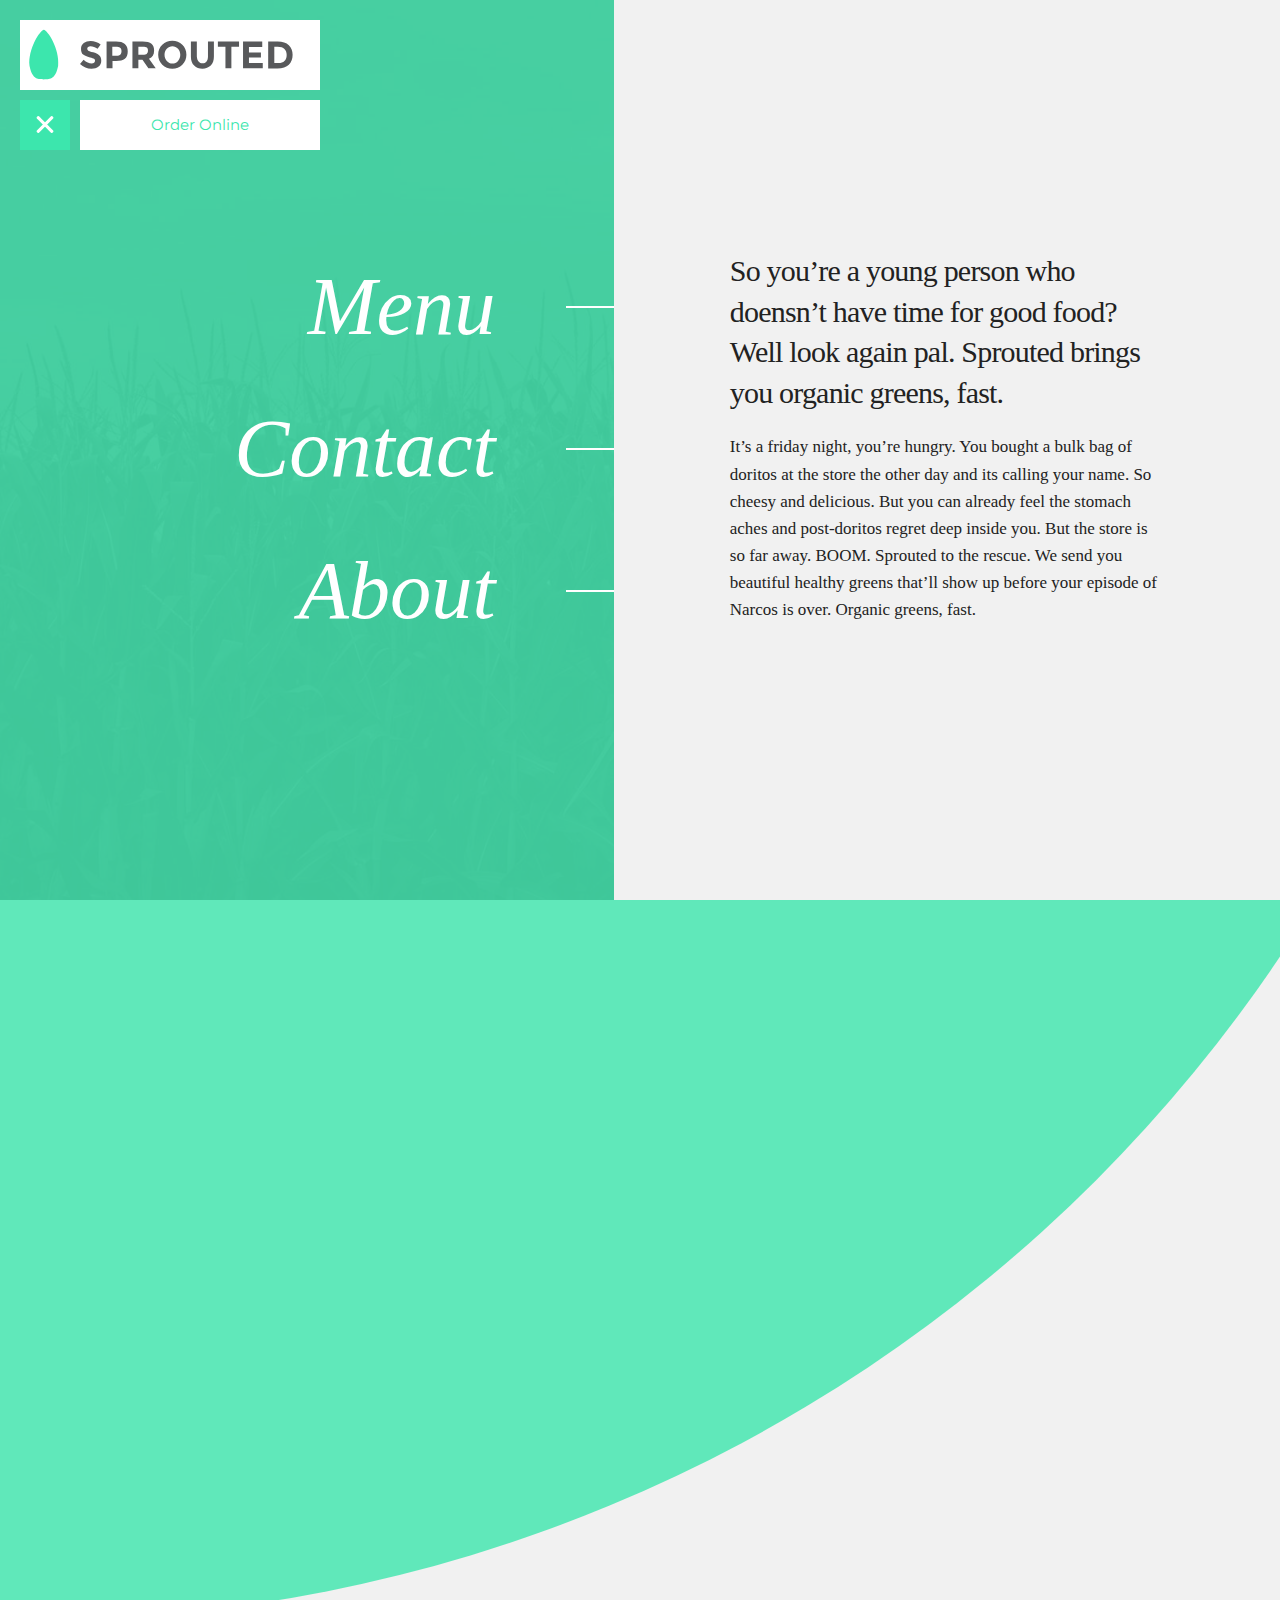
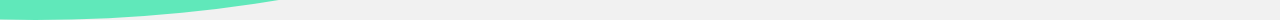
<file: index.html>
<!doctype HTML>
<html>

<head>
    <meta charset="utf-8">
    <title>Sprouted</title>
    <meta name="description" content="">
    <meta name="author" content="">
    <meta name="viewport" content="width=device-width, initial-scale=1">
    <link href='https://fonts.googleapis.com/css?family=Montserrat:400,700' rel='stylesheet' type='text/css'>
    <link rel="stylesheet" href="css/normalize.css">
    <link rel="stylesheet" href="css/skeleton.css">
    <link rel="stylesheet" href="css/styles.css">
    <script src="js/vendor/modernizr.js"></script>
</head>

<body>
    <div class="container">
        <div class="tall">
            <div class="one-half column tall left-side">
                <div class="nav-section">
                    <div class="top-nav">
                        <h1 class="logo">
                            <img src="img/sprouted.svg">
                        </h1>
                        <div class="button-container">
                            <div id="nav-scaler"></div>
                            <div class="nav-buttons nav-toggle" id="toggle-box">
                                <div class="nav-holder">
                                    <div id="nav-toggle">
                                        <span></span>
                                    </div>
                                </div>
                            </div>

                            <div class="nav-buttons order-button center-inside" id="order-button">
                                <p id="order-text">Order Online</p>
                                <div class="order-hide hidden" id="cart-icon">
                                    <svg version="1.1" xmlns="http://www.w3.org/2000/svg" xmlns:xlink="http://www.w3.org/1999/xlink" x="0px" y="0px"
                                	 viewBox="0 0 89.7 48.5" style="enable-background:new 0 0 89.7 48.5;" xml:space="preserve">
                                        <g id="background">
                                        </g>
                                        <g id="Layer_1">
                                        	<polygon class="st8 " points="65.3,17.5 61.3,17.5 54.6,32.3 37.2,32.3 27.8,10.9 27.8,10.9 17.4,10.9 17.4,14.3 25.3,14.3
                                        		34.7,35.7 34.7,35.7 34.7,35.7 57,35.7 57,35.7 57,35.7 	"/>
                                        	<circle class="st8" cx="37.3" cy="40.3" r="3"/>
                                        	<circle class="st8" cx="54.2" cy="40.3" r="3"/>
                                        	<path class="st8" d="M45.9,28.3c1.9,0,4.6,0.4,5.7-5.4c0.7-6.8-4.2-14.1-5.7-14.3c-1.5,0.2-6.3,7.5-5.7,14.3
                                        		C41.3,28.7,43.9,28.3,45.9,28.3z"/>
                                        </g>
                                        <g id="Isolation_Mode">
                                        </g>
                                    </svg>
                            </div>
                            </div>
                        </div>
                    </div>

                    <nav class="hidden-nav">
                        <ul>
                            <li class="menu-button" data-name="menu">
                                Menu
                            </li>
                            <li class="contact-button" data-name="contact">
                                Contact
                            </li>
                            <li class="about-button" data-name="about">
                                About
                            </li>
                        </ul>
                    </nav>

                </div>

                <div class="left-content center-inside">
                    <div class="contact-content center-inside hidden">
                        <div class="left-content-container ten columns">
                            <div class="contact-info">
                                <img class="map" src="img/map.jpg" alt="map of sprouted"></img>
                                <h2 class="item-name">Delivery Area</h2>
                            </div>
                        </div>
                    </div>

                    <div class="menu-content center-inside hidden">
                        <div class="left-content-container ten columns">
                            <div class="item-info">
                                <img class="item-image" src="img/food.jpg" alt="picture of food item">
                                </img>
                                <h2 class="item-name" id="item-name">Farmyard Blend</h2>
                                <h4 class="item-category local">Local</h4>
                                <h4 class="item-category organic">Organic</h4>
                                <h4 class="item-category protein">Protein</h4>
                            </div>
                        </div>
                    </div>

                    <div class="about-content hidden">
                        <div class="about-content hunter-container">
                            <img class="hunter" src="img/ceo.png" alt="map of CEO"></img>
                        </div>
                    </div>
                </div>

            </div>


            <div class="one-half tall right-side center-inside">
                <div class="center-inside index-content">
                    <div class="eight columns row intro-text">
                        <h4>So you&#8217;re a young person who doensn&#8217;t have time for good food? Well look again pal. Sprouted brings you organic greens, fast.</h4>
                        <p>It&#8217;s a friday night, you&#8217;re hungry. You bought a bulk bag of doritos at the store the other day and its calling your name. So cheesy and delicious. But you can already feel the stomach aches and post-doritos regret deep inside you.
                            But the store is so far away. BOOM. Sprouted to the rescue. We send you beautiful healthy greens that&#8217;ll show up before your episode of Narcos is over. Organic greens, fast.</p>
                    </div>
                </div>

                <div class="center-inside hidden contact-content">
                    <div class="eight columns row intro-text">
                        <h1 class="phone">416-EAT-KALE</h1>
                        <h3 class="email">sprouted@greens.ca</h3>
                        <p>We can talk at pretty much anytime okay? Call us at 3am and we will probably still be up munching on from fresh asparagus. If we don’t pick up feel free to leave us a wonderful voicemail</p>
                    </div>
                </div>

                <div class="hidden menu-content">
                    <div class="menu-nav">
                        <ul>
                            <li class="lunch-button four columns" data-name="lunch">Lunch</li>
                            <li class="dinner-button active-menu four columns" data-name="dinner">Dinner</li>
                            <li class="drink-button four columns" data-name="drink">Drinks</li>
                        </ul>
                    </div>
                    <div class="eight columns row menu-container">

                        <div class="menu-pane lunch-menu hidden">
                            <section class="menu-section">
                                <h3>SALADWICHES</h3>
                                <ul class="menu-list">
                                    <li class="menu-item" data-name="Vegann Medley" data-itemID="0">
                                        <h5>Vegan Medley</h5>
                                        <p>Our favourite vegans are in this dish. Oops, I mean they created it.</p>
                                    </li>
                                    <li class="menu-item" data-name="Ceaser (Sand)witch" data-itemID="1">
                                        <h5>Ceaser (Sand)witch</h5>
                                        <p>Imagine if ceaser and a witch had a baby but without the warts.</p>
                                    </li>
                                    <li class="menu-item" data-name="Garden Smash"  data-itemID="2">
                                        <h5>Garden Smash</h5>
                                        <p>We smash together everything we find in the garden to bring this to you.</p>
                                    </li>
                                </ul>
                            </section>
                            <section class="menu-section">
                                <h3>(VEGAN) BURGERS</h3>
                                <ul class="menu-list">
                                    <li class="menu-item" data-name="Not Elk Burger" data-itemID="3">
                                        <h5>Not Elk Burger</h5>
                                        <p>This is 100% vegan, we swear. Not Elk. Charlie did not shoot it this morning. Honestly he didn't.</p>
                                    </li>
                                    <li class="menu-item" data-name="Cheeseburger" data-itemID="4">
                                        <h5>Cheeseburger</h5>
                                        <p>No, not a burger with cheese. This is literally a hunk of cheese between two buns. But it's not grilled cheese.</p>
                                    </li>

                                </ul>
                            </section>
                        </div>

                        <div class="menu-pane dinner-menu">
                            <section class="menu-section">
                                <h3>SANDWICHES</h3>
                                <ul class="menu-list">
                                    <li class="menu-item selected-item" data-name="Farmyard Blend" data-itemID="7">
                                        <h5>Farmyard Blend</h5>
                                        <p>Bunch of random animals like cow, pig, duck. Jk its vegan stuff served on a bed of self gloating</p>
                                    </li>
                                    <li class="menu-item" data-name="Nice Buns" data-itemID="5">
                                        <h5>Nice Buns</h5>
                                        <p>Hey there good lookin, eat this sandwich. Saucy and delicious mix of capers, kale and tomato sauce.</p>
                                    </li>
                                    <li class="menu-item" data-name="Sandy Cheeks" data-itemID="6">
                                        <h5>Sandy Cheeks</h5>
                                        <p>If the squirrel from spongebob could make a sandwich it would taste like this.</p>
                                    </li>
                                </ul>
                            </section>
                            <section class="menu-section">
                                <h3>SALADS</h3>
                                <ul class="menu-list">
                                    <li class="menu-item" data-name="By the She Shore" data-itemID="8">
                                        <h5>By the She Shore</h5>
                                        <p>The newest fake fish technology went into the creation of this salad. Sea Shells instead of Croutons.</p>
                                    </li>
                                    <li class="menu-item" data-name="Salad" data-itemID="9">
                                        <h5>Salad</h5>
                                        <p>For the minimalists. It&#8217;s just kale in a bowl.</p>
                                    </li>
                                    <li class="menu-item" data-name="Yummy Yummy, Fruit Salad" data-itemID="10">
                                        <h5>Yummy Yummy, Fruit Salad</h5>
                                        <p>There are more fruits than you probably know exist honestly.</p>
                                    </li>
                                </ul>
                            </section>
                        </div>

                        <div class="menu-pane drink-menu hidden">
                            <section class="menu-section">
                                <h3>SMOOTHIES</h3>
                                <ul class="menu-list">
                                    <li class="menu-item" data-name="Smoothies Moves" data-itemID="11">
                                        <h5>Smoothies Moves</h5>
                                        <p>For you sweet talking folks who need a drink that is as smooth as they are ;) Also a great laxitive.</p>
                                    </li>
                                    <li class="menu-item" data-name="Oops not Organic" data-itemID="12">
                                        <h5>Oops not Organic</h5>
                                        <p>Literally the only thing on the menu thats not organic. But this banana based smoothy might also be the best tasting thing here. Weird Coincidence.</p>
                                    </li>
                                </ul>
                            </section>
                            <section class="menu-section">
                                <h3>DAILY JUICE</h3>
                                <ul class="menu-list">
                                    <li class="menu-item" data-name="Juice of the Day" data-itemID="13">
                                        <h5>Juice of the Day</h5>
                                        <p>We send Dan out to run around and pick fresh fruits and veggies for this juice on the daily.</p>
                                    </li>
                                </ul>
                            </section>
                        </div>

                    </div>
                </div>

                <div class="center-inside hidden about-content">
                    <div class="eight columns row intro-text">
                        <h1>About Sprouted</h1>
                        <p>Sprouted has been around for about three weeks now. We were going to put one of those Est. 1943 things to make our site look cool but we thought "Est. Three Weeks Ago" would look kinda weird. Anyways it's been an amazing few weeks. So three weeks ago our amazing CEO Hunter Caron decided that it was too hard to get good healthy vegan food quickly and easily. Which is where the idea for sprouted came in. Would more people eat vegan if the amazing food was right there at their fingertips? We thought so and now here we are.</p>
                    </div>
                </div>
            </div>
        </div>
    </div>
    <script src="https://ajax.googleapis.com/ajax/libs/jquery/2.1.3/jquery.min.js"></script>
    <script src="js/script.js"></script>
</body>

</html>
</file>
<file: css/skeleton.css>
/*
* Skeleton V2.0.4
* Copyright 2014, Dave Gamache
* www.getskeleton.com
* Free to use under the MIT license.
* http://www.opensource.org/licenses/mit-license.php
* 12/29/2014
*/


/* Table of contents
––––––––––––––––––––––––––––––––––––––––––––––––––
- Grid
- Base Styles
- Typography
- Links
- Buttons
- Forms
- Lists
- Code
- Tables
- Spacing
- Utilities
- Clearing
- Media Queries
*/


/* Grid
–––––––––––––––––––––––––––––––––––––––––––––––––– */
.container {
  position: relative;
  width: 100%;
  margin: 0 auto;
  padding: 0 20px;
  box-sizing: border-box; }
.column,
.columns {
  width: 100%;
  float: left;
  box-sizing: border-box; }

/* For devices larger than 400px */
@media (min-width: 400px) {
  .container {
    /*width: 65%;*/
    padding: 0; }
}

/* For devices larger than 550px */
@media (min-width: 550px) {
  .container {
     /*width: 80%*/
    }
  .column,
  .columns {
    margin-left: 4%; }
  .column:first-child,
  .columns:first-child {
    margin-left: 0; }

  .one.column,
  .one.columns                    { width: 4.66666666667%; }
  .two.columns                    { width: 13.3333333333%; }
  .three.columns                  { width: 22%;            }
  .four.columns                   { width: 30.6666666667%; }
  .five.columns                   { width: 39.3333333333%; }
  .six.columns                    { width: 48%;            }
  .seven.columns                  { width: 56.6666666667%; }
  .eight.columns                  { width: 65.3333333333%; }
  .nine.columns                   { width: 74.0%;          }
  .ten.columns                    { width: 82.6666666667%; }
  .eleven.columns                 { width: 91.3333333333%; }
  .twelve.columns                 { width: 100%; margin-left: 0; }

  .one-third.column               { width: 30.6666666667%; }
  .two-thirds.column              { width: 65.3333333333%; }

  .one-half.column                { width: 48%; }

  /* Offsets */
  .offset-by-one.column,
  .offset-by-one.columns          { margin-left: 8.66666666667%; }
  .offset-by-two.column,
  .offset-by-two.columns          { margin-left: 17.3333333333%; }
  .offset-by-three.column,
  .offset-by-three.columns        { margin-left: 26%;            }
  .offset-by-four.column,
  .offset-by-four.columns         { margin-left: 34.6666666667%; }
  .offset-by-five.column,
  .offset-by-five.columns         { margin-left: 43.3333333333%; }
  .offset-by-six.column,
  .offset-by-six.columns          { margin-left: 52%;            }
  .offset-by-seven.column,
  .offset-by-seven.columns        { margin-left: 60.6666666667%; }
  .offset-by-eight.column,
  .offset-by-eight.columns        { margin-left: 69.3333333333%; }
  .offset-by-nine.column,
  .offset-by-nine.columns         { margin-left: 78.0%;          }
  .offset-by-ten.column,
  .offset-by-ten.columns          { margin-left: 86.6666666667%; }
  .offset-by-eleven.column,
  .offset-by-eleven.columns       { margin-left: 95.3333333333%; }

  .offset-by-one-third.column,
  .offset-by-one-third.columns    { margin-left: 34.6666666667%; }
  .offset-by-two-thirds.column,
  .offset-by-two-thirds.columns   { margin-left: 69.3333333333%; }

  .offset-by-one-half.column,
  .offset-by-one-half.columns     { margin-left: 52%; }

}


/* Base Styles
–––––––––––––––––––––––––––––––––––––––––––––––––– */
/* NOTE
html is set to 62.5% so that all the REM measurements throughout Skeleton
are based on 10px sizing. So basically 1.5rem = 15px :) */
html {
  font-size: 62.5%; }
body {
  font-size: 1.5em; /* currently ems cause chrome bug misinterpreting rems on body element */
  line-height: 1.6;
  font-weight: 400;
  font-family: Baskerville, "Baskerville Old Face", "Goudy Old Style", Garamond, "Times New Roman", serif;
  color: #222; }


/* Typography
–––––––––––––––––––––––––––––––––––––––––––––––––– */
h1, h2, h3, h4, h5, h6 {
  margin-top: 0;
  margin-bottom: 2rem;
  font-weight: 300; }
h1 { font-size: 4.0rem; line-height: 1.2;  letter-spacing: -.1rem;}
h2 { font-size: 3.6rem; line-height: 1.25; letter-spacing: -.1rem; }
h3 { font-size: 3.0rem; line-height: 1.3;  letter-spacing: -.1rem; }
h4 { font-size: 2.4rem; line-height: 1.35; letter-spacing: -.08rem; }
h5 { font-size: 1.8rem; line-height: 1.5;  letter-spacing: -.05rem; }
h6 { font-size: 1.5rem; line-height: 1.6;  letter-spacing: 0; }

/* Larger than phablet */
@media (min-width: 550px) {
  h1 { font-size: 5.0rem; }
  h2 { font-size: 4.2rem; }
  h3 { font-size: 3.6rem; }
  h4 { font-size: 3.0rem; }
  h5 { font-size: 2.4rem; }
  h6 { font-size: 1.5rem; }
}

p {
    font-size: 1.7rem;
  margin-top: 0; }


/* Links
–––––––––––––––––––––––––––––––––––––––––––––––––– */
a {
  color: #1EAEDB; }
a:hover {
  color: #0FA0CE; }


/* Buttons
–––––––––––––––––––––––––––––––––––––––––––––––––– */
.button,
button,
input[type="submit"],
input[type="reset"],
input[type="button"] {
  display: inline-block;
  height: 38px;
  padding: 0 30px;
  color: #555;
  text-align: center;
  font-size: 11px;
  font-weight: 600;
  line-height: 38px;
  letter-spacing: .1rem;
  text-transform: uppercase;
  text-decoration: none;
  white-space: nowrap;
  background-color: transparent;
  border-radius: 4px;
  border: 1px solid #bbb;
  cursor: pointer;
  box-sizing: border-box; }
.button:hover,
button:hover,
input[type="submit"]:hover,
input[type="reset"]:hover,
input[type="button"]:hover,
.button:focus,
button:focus,
input[type="submit"]:focus,
input[type="reset"]:focus,
input[type="button"]:focus {
  color: #333;
  border-color: #888;
  outline: 0; }
.button.button-primary,
button.button-primary,
input[type="submit"].button-primary,
input[type="reset"].button-primary,
input[type="button"].button-primary {
  color: #FFF;
  background-color: #33C3F0;
  border-color: #33C3F0; }
.button.button-primary:hover,
button.button-primary:hover,
input[type="submit"].button-primary:hover,
input[type="reset"].button-primary:hover,
input[type="button"].button-primary:hover,
.button.button-primary:focus,
button.button-primary:focus,
input[type="submit"].button-primary:focus,
input[type="reset"].button-primary:focus,
input[type="button"].button-primary:focus {
  color: #FFF;
  background-color: #1EAEDB;
  border-color: #1EAEDB; }


/* Forms
–––––––––––––––––––––––––––––––––––––––––––––––––– */
input[type="email"],
input[type="number"],
input[type="search"],
input[type="text"],
input[type="tel"],
input[type="url"],
input[type="password"],
textarea,
select {
  height: 38px;
  padding: 6px 10px; /* The 6px vertically centers text on FF, ignored by Webkit */
  background-color: #fff;
  border: 1px solid #D1D1D1;
  border-radius: 4px;
  box-shadow: none;
  box-sizing: border-box; }
/* Removes awkward default styles on some inputs for iOS */
input[type="email"],
input[type="number"],
input[type="search"],
input[type="text"],
input[type="tel"],
input[type="url"],
input[type="password"],
textarea {
  -webkit-appearance: none;
     -moz-appearance: none;
          appearance: none; }
textarea {
  min-height: 65px;
  padding-top: 6px;
  padding-bottom: 6px; }
input[type="email"]:focus,
input[type="number"]:focus,
input[type="search"]:focus,
input[type="text"]:focus,
input[type="tel"]:focus,
input[type="url"]:focus,
input[type="password"]:focus,
textarea:focus,
select:focus {
  border: 1px solid #33C3F0;
  outline: 0; }
label,
legend {
  display: block;
  margin-bottom: .5rem;
  font-weight: 600; }
fieldset {
  padding: 0;
  border-width: 0; }
input[type="checkbox"],
input[type="radio"] {
  display: inline; }
label > .label-body {
  display: inline-block;
  margin-left: .5rem;
  font-weight: normal; }


/* Lists
–––––––––––––––––––––––––––––––––––––––––––––––––– */
ul {
  list-style: circle inside; }
ol {
  list-style: decimal inside; }
ol, ul {
  padding-left: 0;
  margin-top: 0; }
ul ul,
ul ol,
ol ol,
ol ul {
  margin: 1.5rem 0 1.5rem 3rem;
  font-size: 90%; }
li {
  margin-bottom: 1rem; }


/* Code
–––––––––––––––––––––––––––––––––––––––––––––––––– */
code {
  padding: .2rem .5rem;
  margin: 0 .2rem;
  font-size: 90%;
  white-space: nowrap;
  background: #F1F1F1;
  border: 1px solid #E1E1E1;
  border-radius: 4px; }
pre > code {
  display: block;
  padding: 1rem 1.5rem;
  white-space: pre; }


/* Tables
–––––––––––––––––––––––––––––––––––––––––––––––––– */
th,
td {
  padding: 12px 15px;
  text-align: left;
  border-bottom: 1px solid #E1E1E1; }
th:first-child,
td:first-child {
  padding-left: 0; }
th:last-child,
td:last-child {
  padding-right: 0; }


/* Spacing
–––––––––––––––––––––––––––––––––––––––––––––––––– */
button,
.button {
  margin-bottom: 1rem; }
input,
textarea,
select,
fieldset {
  margin-bottom: 1.5rem; }
pre,
blockquote,
dl,
figure,
table,
p,
ul,
ol,
form {
  margin-bottom: 2.5rem; }


/* Utilities
–––––––––––––––––––––––––––––––––––––––––––––––––– */
.u-full-width {
  width: 100%;
  box-sizing: border-box; }
.u-max-full-width {
  max-width: 100%;
  box-sizing: border-box; }
.u-pull-right {
  float: right; }
.u-pull-left {
  float: left; }


/* Misc
–––––––––––––––––––––––––––––––––––––––––––––––––– */
hr {
  margin-top: 3rem;
  margin-bottom: 3.5rem;
  border-width: 0;
  border-top: 1px solid #E1E1E1; }


/* Clearing
–––––––––––––––––––––––––––––––––––––––––––––––––– */

/* Self Clearing Goodness */
.container:after,
.row:after,
.u-cf {
  content: "";
  display: table;
  clear: both; }


/* Media Queries
–––––––––––––––––––––––––––––––––––––––––––––––––– */
/*
Note: The best way to structure the use of media queries is to create the queries
near the relevant code. For example, if you wanted to change the styles for buttons
on small devices, paste the mobile query code up in the buttons section and style it
there.
*/


/* Larger than mobile */
@media (min-width: 400px) {}

/* Larger than phablet (also point when grid becomes active) */
@media (min-width: 550px) {}

/* Larger than tablet */
@media (min-width: 750px) {}

/* Larger than desktop */
@media (min-width: 1000px) {}

/* Larger than Desktop HD */
@media (min-width: 1200px) {}
</file>
<file: css/styles.css>
body {
    overflow: hidden;
    background-color: #F1F1F1;
}

.tall {
    height: 100%;
}

.container {
    height: 100vh;
}

body .hidden {
    display: none;
    opacity: 0;
}

.center-inside {
    display: -webkit-flex;
    display:         flex;
    -webkit-align-items: center;
    align-items: center;
    -webkit-justify-content: center;
    justify-content: center;
}

.left-side {
    background-color: #58595B;
    padding-left: 20px;
    background-image: url("../img/corn-grey.jpg");
    background-size: cover;
}




/*
Stuff
*/

#nav-toggle span, #nav-toggle span:before, #nav-toggle span:after {
  cursor: pointer;
  border-radius: 1px;
  height: 3px;
  width: 22px;
  background: white;
  position: absolute;
  display: block;
  content: '';
  top: 10px;
}
#nav-toggle span:before {
  top: -7px;
}
#nav-toggle span:after {
  top: 7px;
}

#nav-toggle span, #nav-toggle span:before, #nav-toggle span:after {
  transition: all 0.25s ease-in-out;
}
#nav-toggle.active span {
  background-color: transparent;
}
#nav-toggle.active span:before, #nav-toggle.active span:after {
  top: 0;
}
#nav-toggle.active span:before {
  transform: rotate(45deg);
}
#nav-toggle.active span:after {
  transform: rotate(-45deg);
}

/*
Nav Stuff
*/

.top-nav {
    font-family: "Montserrat", "Gotham", "Helvetica", sans-serif;
    margin-top: 20px;
    width: 300px;
}

.logo {
    position: relative;
    background-color: white;
    height: 70px;
    margin-bottom: 10px;
    z-index: 2;
    cursor: pointer;

    -webkit-transition: all 0.55s ease;
	-moz-transition: all 0.55s ease;
	transition: all 0.55s ease;
}

.logo:hover {
    box-shadow: 0 4px 10px 0 rgba(0, 0, 0, 0.25);
    transform: scale(1.02);

    -webkit-transition: all 0.25s ease;
	-moz-transition: all 0.25s ease;
	transition: all 0.25s ease;
}

.button-container {
    display: flex;
}

.nav-buttons {
    background-color: #3CE6AD;
    height: 50px;
    z-index: 2;

    -webkit-transition: all 0.55s ease;
	-moz-transition: all 0.55s ease;
	transition: all 0.55s ease;
}

.nav-toggle {
    cursor: pointer;
    -webkit-user-select: none;
    user-select: none;
    position: relative;
    -webkit-flex: none;
    flex: none;
    width: 50px;
    margin-right: 10px;
}

.nav-buttons:hover {
	box-shadow: 0 4px 10px 0 rgba(0, 0, 0, 0.25);
    background-color: #38D9A3;
    transform: scale(1.03);

    -webkit-transition: all 0.25s ease;
	-moz-transition: all 0.25s ease;
	transition: all 0.25s ease;
}

.nav-buttons.nav-toggle:hover {
    transform: scale(1.05);
}

#nav-scaler {
    border-radius: 50%;
    opacity: 0.8;
    z-index: 1;
    position: absolute;
    margin-top: 15px;
    margin-left: 10px;
    width: 10px;
    height: 10px;
    background-color: #3CE6AD;
    -webkit-transition: all 0.5s ease;
	-moz-transition: all 0.35s ease;
	transition: all 0.35s ease;
}

.grow {
    transform: scale(300);

    -webkit-transition: all 0.35s ease;
	-moz-transition: all 0.35s ease;
	transition: all 0.35s ease;
}

.order-button {
    -webkit-flex: 1;
    flex: 1;
    text-align: center;
    cursor: pointer;
}

.order-button p {
    transform: scale(1);
    color: white;
    display: block;
    margin: 0;
    font-size: 1em;

    -webkit-transition: all 0.25s ease-in-out;
	-moz-transition: all 0.25s ease-in-out;
	transition: all 0.25s ease-in-out;
}

.order-button div {
    opacity: 1;
    transform: scale(1);

    background-repeat: no-repeat;
    background-position: center;
    width: 100%;
    height: 85%;

    -webkit-transition: all 0.25s ease-in-out;
	-moz-transition: all 0.25s ease-in-out;
	transition: all 0.25s ease-in-out;
}

svg {
    height: 100%;
}

.st0{fill:#F1F1F2;}
.st1{fill:#404041;}
.st2{fill:#3B3A3C;}
.st3{fill:#F1F1F1;}
.st4{fill:#FFFFFF;}
.st5{fill:#87AF9A;}
.st6{fill:#9CCCB2;}
.st7{fill:#3CE6AD;}
.st8{fill:#58595B;}
.st9{fill:#FFFFFF;stroke:#231F20;stroke-width:0.7067;stroke-miterlimit:10;}
.st10{fill:none;stroke:#231F20;stroke-width:2;stroke-miterlimit:10;}
.st11{fill:#F1F1F1;stroke:#FFFFFF;stroke-miterlimit:10;}
.st12{fill:#58595B;stroke:#58595B;stroke-miterlimit:10;}
.st13{fill:#3CE6AD;stroke:#3CE6AD;stroke-miterlimit:10;}

.white-cart {
    fill: #fff;
}

.order-button .order-hide {
    opacity: 0;
    transform: scale(0);

    -webkit-transition: all 0.2s ease-in-out;
	-moz-transition: all 0.2s ease-in-out;
	transition: all 0.2s ease-in-out;
}

.nav-holder {
    position: relative;
    margin-top: 13px;
    margin-left: 14px;
}

.right-side {
    position: relative;
    z-index: 2;
    background-color: #F1F1F1;
}

.intro-text h4 {
}

.nav-buttons.white:hover {
    background-color: #ebf9f4;
}

.white {
    background-color: white;

    -webkit-transition: all 0.25s ease;
	-moz-transition: all 0.25s ease;
	transition: all 0.25s ease;
}

.order-button .green-text {
    color: #3CE6AD;
}

nav {
    margin-top: 10vh;
    float: right;
    text-align: right;
    opacity: 1;
    transform: translate(0, 0) scale(1);
    -webkit-transition: all 0.25s ease-in-out 0s;
    transition: all 0.25s ease-in-out 0s;
}

.hidden-nav {
    opacity: 0;
    transform:  scale(0.5);
    transform-origin: 10px 60px;

    -webkit-transition: all 0.20s ease-in-out 0s;
    transition: all 0.20s ease-in-out 0s;
}

nav {
    position: relative;
    z-index: 2;
}

nav ul {
    list-style: none;
    float: right;
}

nav li {
    cursor: pointer;
    text-align: right;
    padding-right: 0;
    float: right;
    font-style: italic;
    position: relative;
    z-index: 3;
    margin-right: 20%;
    text-decoration: none;
    color: white;
    font-size: 5.5em;
    display: block;
}

nav li::before {
    content: "";
    position: absolute;
    width: 105%;
    bottom: 25px;
    right: 0;
    height: 0;
    background-color: white;
    visibility: hidden;
    -webkit-transform: scaleX(0);
    transform: scaleX(0);
    -webkit-transition: all 0.3s cubic-bezier(0.4, 0, 0.2, 1) 0s;
    transition: all 0.3s cubic-bezier(0.4, 0, 0.2, 1) 0s;
}

.contact-button::before {
    width: 98%;
}

nav li:hover::before {
    bottom: 30px;
    height: 2px;
    visibility: visible;
    -webkit-transform: scaleX(1);
    transform: scaleX(1);
}

nav li::after {
    position: absolute;
    z-index: 3;
    display: block;
    float: right;
    background-color: white;
    border-bottom: 0px solid orange;
    content: " ";
    width: 50px;
    height: 2px;
    top: 50%;
    right: -120px;
    z-index: 2;
    transition: all 0.25s ease-in;
}

.active-page-button {
    cursor: default;
    position: relative;
    z-index: 4;
}

.active-page-button::before {
    display: none;
}

.active-page-button::after {
    position: absolute;
    opacity: 0.7;
    z-index: 3;
    top: 0;
    width: 200%;
    height: 100%;
    transition: all 0.25s ease-in;
}


/*
Contact Page
*/

.left-content {
    position: absolute;
    z-index: 0;
    width: 46%;
    margin-top: 0;
    padding-top: 10vh;
}

.contact-info {
    font-family: "Montserrat", "Gotham", "Helvetica", sans-serif;
    color: white;
    width: 75%;
    margin-left: -10px;
}

.contact-info h2 {
    margin: 5px 0 5px 0;
    font-size: 2.2rem;
}

.contact-content {
    position: relative;
    z-index: -900;
}

.left-content-container {
    display: -webkit-flex;
    display:         flex;
    -webkit-justify-content: center;
    justify-content: center;
}

.map {
    position: relative;
    width: 100%;
    height: 100%;
    margin: 0 auto;

    background-color: white;
    border: 10px solid white;
    z-index: -100;
}

.phone, .email {
    font-family: "Montserrat", "Gotham", "Helvetica", sans-serif;
    color: #666;
    font-size: 2.4rem;
    margin-bottom: 30px;
}

.phone {
    margin: 0;
    font-size: 5rem;
}

/*
Menu Page
*/

.menu-content {
    width: 100%;
    height: 100%;
    display: -webkit-flex;
    display:         flex;
    -webkit-justify-content: center;
    justify-content: center;
}

.menu-nav {
    position: absolute;
    width: 100%;
    height: auto;
    z-index: 3;
}

.menu-nav ul {
    list-style: none;
    text-align: center;
    background-color: #3CE6AD;
    height: 85px;
}

.menu-nav li {
    cursor: pointer;
    background-color: #3CE6AD;
    padding: 30px 0;
    color: white;
    font-size: 1.6rem;
    font-family: "Montserrat", "Gotham", "Helvetica", sans-serif;
    -webkit-transition: all 0.25s ease;
	-moz-transition: all 0.25s ease;
	transition: all 0.25s ease;
}

.menu-nav li:hover {
    background-color: #38D9A3;

    -webkit-transition: all 0.25s ease;
	-moz-transition: all 0.25s ease;
	transition: all 0.25s ease;
}

ul .active-menu {
    background-color: #38D9A3;

    -webkit-transition: all 0.25s ease;
	-moz-transition: all 0.25s ease;
	transition: all 0.25s ease;
}

.menu-container {
    overflow-y: auto;
    overflow-x: auto;
    margin: 0 auto;
}

.menu-pane {
    opacity: 1;
    width: 100%;
    margin: 0 auto;
    margin-top: 85px;

    -webkit-transition: all 0.45s ease;
	-moz-transition: all 0.45s ease;
	transition: all 0.45s ease;
}

.menu-list {
    list-style: none;
    text-align: center;
    padding: 0 2%;
}

.menu-item {
    cursor: pointer;
    padding: 20px;
    transition: all 0.15s ease-in;
}

.menu-item:hover {
    background-color: #e5e5e5;
    cursor: pointer;
    padding: 20px;
}

.menu-item.selected-item {
    background-color: #ace6d3;
    transition: all 0.25s ease-in;
}

.menu-list h5{
    font-size: 1.9rem;
    margin-bottom: 8px;
    font-family: "Montserrat", "Gotham", "Helvetica", sans-serif;
}

.menu-list p {
    margin: 0 auto;
    font-style: italic;
    line-height: 1.35;
    font-size: 2rem;
    max-width: 400px;
}

.menu-section {
    color: #666;
    padding-top: 50px;
}

.menu-section h3 {
    text-align: center;
    font-size: 2.7rem;
    font-family: "Montserrat", "Gotham", "Helvetica", sans-serif;
}

.item-image {
    position: relative;
    width: 100%;
    margin: 0 auto;
    height: 100%;
    background-color: white;
    border: 10px solid white;
    z-index: -100;
}

.item-info {
    width: 80%;
    font-family: "Montserrat", "Gotham", "Helvetica", sans-serif;
    color: white;
    transform: translateY(0);

    -webkit-transition: all 0.3s ease;
	-moz-transition: all 0.3s ease;
	transition: all 0.3s ease;
}

.hide-info {
    transform: translateY(170%);

    -webkit-transition: all 0.3s ease;
	-moz-transition: all 0.3s ease;
	transition: all 0.3s ease;
}

.item-info h2 {
    margin: 15px 0 5px 0;
    font-size: 2.5rem;
}

.item-info h4 {
    margin: 8px 2px;
    font-size: 1.6rem;
    padding: 5px 10px;
    border: 2px solid white;
    display: inline-block;
}

/*
About Section
*/

.hunter-container {
    position: fixed;
    bottom: 0;
    left: 0;
    width: 50%;

    transform: translateY(0);

    -webkit-transition: all 0.25s ease;
	-moz-transition: all 0.25s ease;
	transition: all 0.25s ease;
}

.hunter {
    position: absolute;
    bottom: 0;
    left: 0;
    width: 100%;
}

@media screen and (max-width: 1000px) {

    body {
        overflow-x: hidden;
    }

    nav li:hover:before {
        bottom: 10px;
        height: 2px;
        visibility: visible;
        -webkit-transform: scaleX(1);
        transform: scaleX(1);
    }

    body {
        overflow-y: auto;

    }

    nav {
        width: 100%;
    }

    nav ul {
        width: 100%;
    }

    nav ul li::after{
        transform: rotateZ(90deg);
    }

    .tall {
        height: 50%;
    }

    .left-side, .right-side {
        height: 100%;
    }

    .right-side {
        z-index: 9;
        width: 100%;
    }

    nav ul li {
        display: inline-block;
        font-size: 4rem;
    }

    .active-page-button::after {
        position: absolute;
        opacity: 0.7;
        z-index: 3;
        top: 0;
        right: -55%;
        transform: rotateZ(0);
        width: 200%;
        height: 100%;
        transition: all 0.25s ease-in;
    }

    .intro-text {
        width: 90%;
        max-width: 600px;
    }

    #nav-scaler {
        opacity: 0.95;
    }

    .hunter-container {
        position: fixed;
        bottom: 50%;
        right: 0;
        left: auto;
        width: 50%;
    }




    .menu-tall .left-side {
        height: 400px;
    }

    .contact-info {
        position: fixed;
        right: 10%;
        top: 20px;
        width: 35%;
        margin-left: 0;
    }

    .menu-nav li {
        width: 33%;
    }

}

@media screen and (min-width: 700px) and (max-width: 1000px) {


    .left-content .menu-content {
        margin-bottom: 80px;
    }
    .left-content {
        position: absolute;
        right: 0;
        top: 0;
        padding-top: 0;
        padding-top: 20px;
        padding-bottom: 20px;
    }
}

@media screen and (max-width: 700px) {


    nav ul li::after{
        display: none;
    }

    nav ul li {
        display: block;
        width: 80%;
        font-size: 4rem;
        text-align: center;
    }

    .active-page-button::after {
        display: block;
        position: absolute;
        opacity: 0.7;
        z-index: 3;
        top: 0;
        right: -55%;
        transform: rotateZ(0);
        width: 200%;
        height: 100%;
        transition: all 0.25s ease-in;
    }

    .tall {
        height: 500px;
    }

    .contact-info {
        position: absolute;
        height: auto;
        top: 20px;
        left: 0;
        height: 300px;
        width: 300px;
        margin-left: 0;
    }

    .contact-content {
        width: 100%;
    }

    .contact-content .intro-text {
        margin-top: -5vh;
    }

    .left-content {
        padding-top: 20px;
        width: 85%;
    }

    .left-content-container {
        padding-top: 20px;
        width: 90%;
    }

    .left-content-container {
        display: inline-block;
        -webkit-justify-content: none;
        justify-content: none;
    }

    .hunter-container {
        position: absolute;

        top: 350px;

        width: 100%;
    }

    .contact-tall {
        height: 600px;
    }

    .contact-tall .right-side {
        height: 500px;
    }

    .about-tall {
        height: 500px;
    }

    .menu-tall .left-side {
        height: 590px;
    }

    .menu-tall .right-side {
        height: auto;
    }

    .about-tall .right-side {
        height: 520px;
    }






    .index-tall {

    }

    .grow {
        transform: scale(140);

}
</file>
